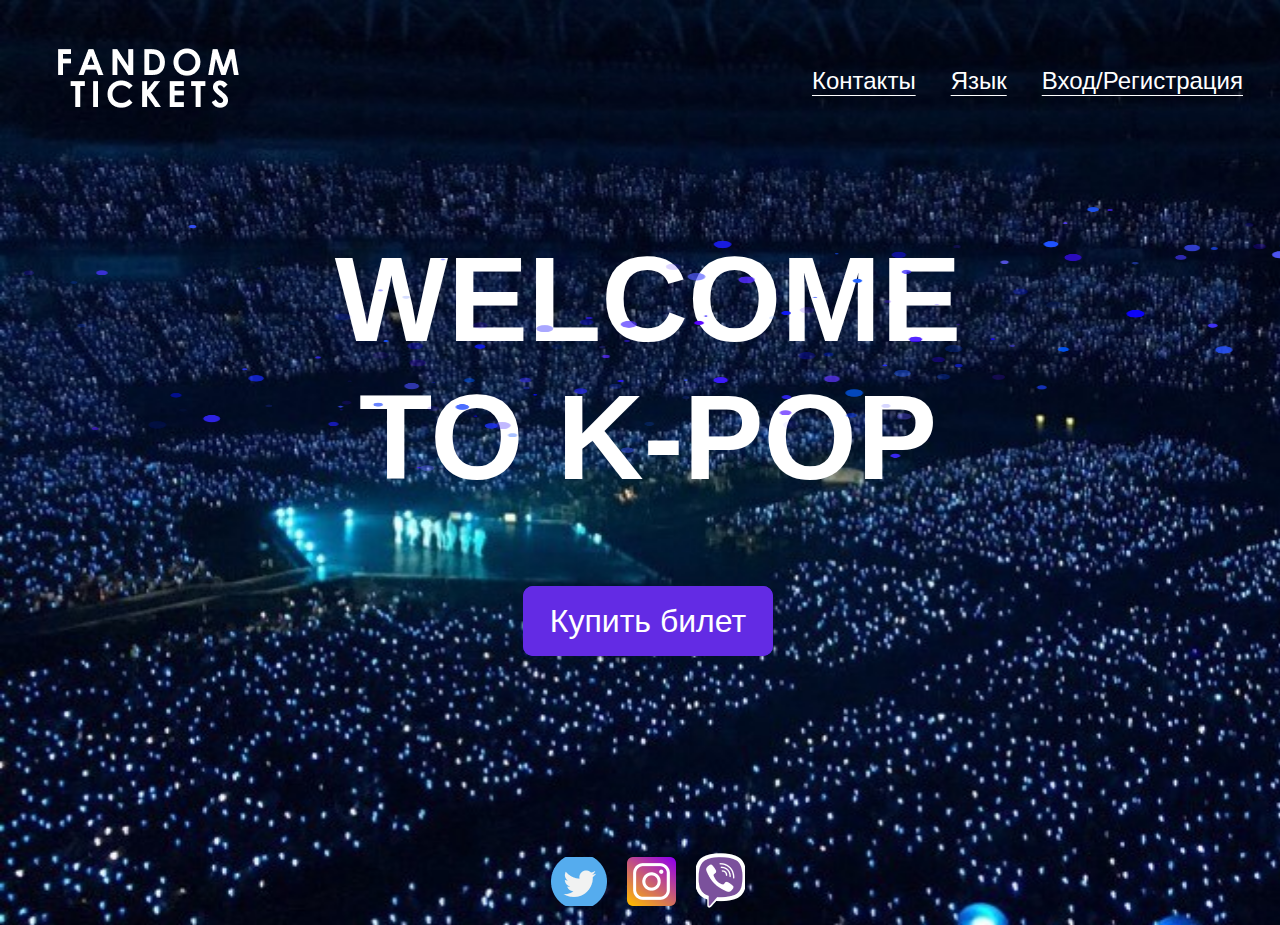
<file: index.html>
<!DOCTYPE html>
<head>
    <meta charset="UTF-8">
    <title>FANDOM TICKETS</title>
    <link rel="stylesheet" href="style.css">
</head>
<body>
    <canvas id="canvas"></canvas>
    <div class="header">
        <div class="header_section">
            <div class="header_item headerlogo"><img src="images/FANDOM_TICKETS.png" alt="fandomtickets"></div>
        </div>
        <div class="header_section">
            <div class="header_item headerButton"><a href="#">Контакты</a></div>
            <div class="header_item headerButton"><a href="#">Язык</a></div>
            <div class="header_item headerButton"><a href="#">Вход/Регистрация</a></div>
        </div>
    </div> 
<section>
    <div class="container courser-info">
        <h1>WELCOME<br>
            TO K-POP</h1>
        <div class="buttons">
            <form action="grid.html">
                <button class="buttons">Купить билет</button>
            </form>
        </div>
    </div>
</section> 
<footer>

    <div class="nav">
         <a href="#"><img src="images/твиттер.png"  Style = "margin: 10px" alt="tw"></a>
         <a href="#"><img src="images/инст.png"  Style = "margin: 10px" alt="inst"></a>
         <a href="#"><img src="images/вайбер.png"  Style = "margin: 10px" alt="vb"></a>
    </div>  
</footer>
    <script src="TweenMax.min.js"></script>
    <script src="script.js"></script>
</body> 
</html>
</file>
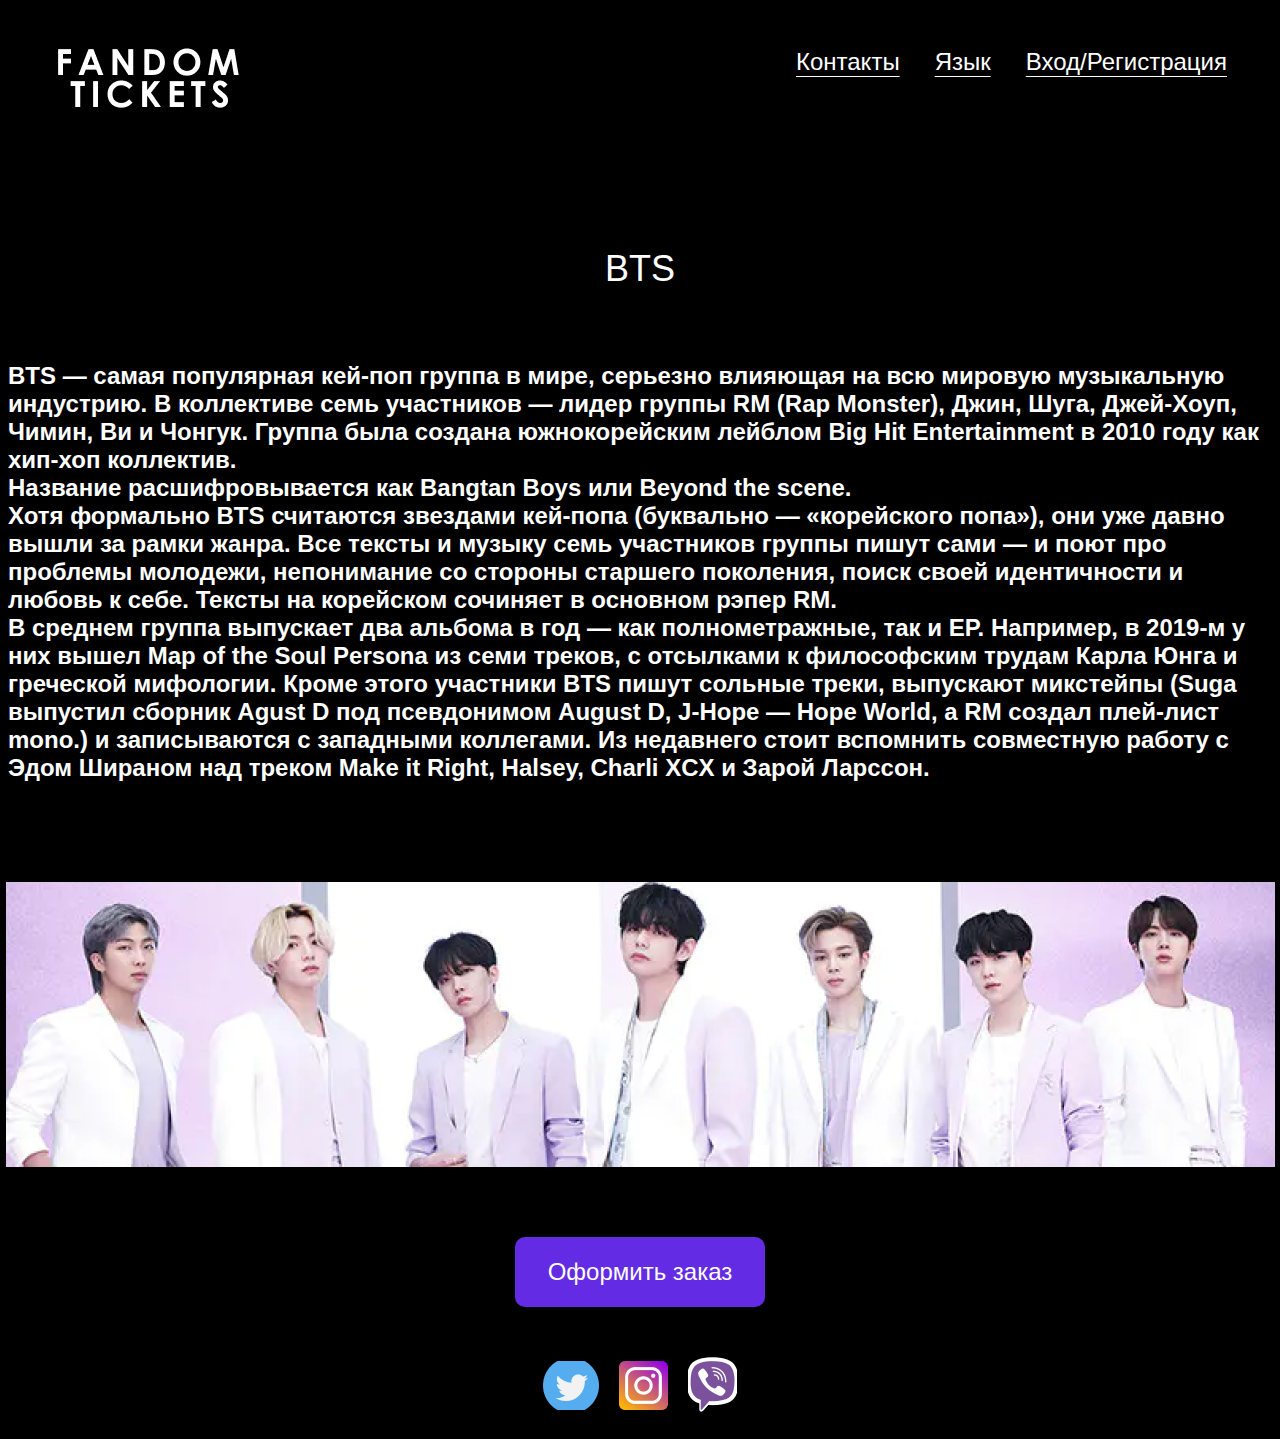
<file: bootstrap.html>
<!DOCTYPE html>
<html lang="ru">
<head>
    <meta charset="UTF-8">
    <title>FANDOM TICKETS</title>
    <link href="https://cdn.jsdelivr.net/npm/bootstrap@5.0.2/dist/css/bootstrap.min.css" rel="stylesheet" integrity="sha384-EVSTQN3/azprG1Anm3QDgpJLIm9Nao0Yz1ztcQTwFspd3yD65VohhpuuCOmLASjC" crossorigin="anonymous">
    <link rel="stylesheet" href="bootstyle.css">
</head>
<body>
    <div class="header">
        <div class="header_section">
            <div class="header_item headerlogo"><a href="index.html"> <img src="images/FANDOM_TICKETS.png" alt="fandomtickets"></a></div>
        </div>
        <div class="header_section">
            <div class="header_item headerButton"><a href="#">Контакты</a></div>
            <div class="header_item headerButton"><a href="#">Язык</a></div>
            <div class="header_item headerButton"><a href="#">Вход/Регистрация</a></div>
        </div>
    </div> 

        <div class="container courser-info">
                <h1>BTS </h1>   
                <h2>BTS — самая популярная кей-поп группа в мире, серьезно влияющая на всю мировую музыкальную индустрию.
                В коллективе семь участников — лидер группы RM (Rap Monster), Джин, Шуга, Джей-Хоуп, Чимин, Ви и Чонгук. Группа была создана южнокорейским лейблом Big Hit Entertainment в 2010 году как хип-хоп коллектив. <br>
                Название расшифровывается как Bangtan Boys или Beyond the scene. <br>
                Хотя формально BTS считаются звездами кей-попа (буквально — «корейского попа»), они уже давно вышли за рамки жанра. Все тексты и музыку семь участников группы пишут сами — и поют про проблемы молодежи, непонимание со стороны старшего поколения, поиск своей идентичности и любовь к себе. Тексты на корейском сочиняет в основном рэпер RM. <br>
                В среднем группа выпускает два альбома в год — как полнометражные, так и EP. Например, в 2019-м у них вышел Map of the Soul Persona из семи треков, с отсылками к философским трудам Карла Юнга и греческой мифологии. Кроме этого участники BTS пишут сольные треки, выпускают микстейпы (Suga выпустил сборник Agust D под псевдонимом August D, J-Hope — Hope World, а RM создал плей-лист mono.) и записываются с западными коллегами. Из недавнего стоит вспомнить совместную работу с Эдом Шираном над треком Make it Right, Halsey, Charli XCX и Зарой Ларссон.</h2>
        </div>
        <div class="imagin">
            <img src="images/straykids.png" alt="">
                <div class="buttons">
                    <button type="button" class="btn btn-primary btn-lg">Оформить заказ</button>
                </div>    
        </div>    

    <footer>

        <div class="nav">
             <a href="#"><img src="images/твиттер.png"  Style = "margin: 10px" alt="tw"></a>
             <a href="#"><img src="images/инст.png"  Style = "margin: 10px" alt="inst"></a>
             <a href="#"><img src="images/вайбер.png"  Style = "margin: 10px" alt="vb"></a>
        </div>  
    </footer>
    <script src="https://cdn.jsdelivr.net/npm/bootstrap@5.0.2/dist/js/bootstrap.bundle.min.js" integrity="sha384-MrcW6ZMFYlzcLA8Nl+NtUVF0sA7MsXsP1UyJoMp4YLEuNSfAP+JcXn/tWtIaxVXM" crossorigin="anonymous"></script>
</body>
</html>
</file>
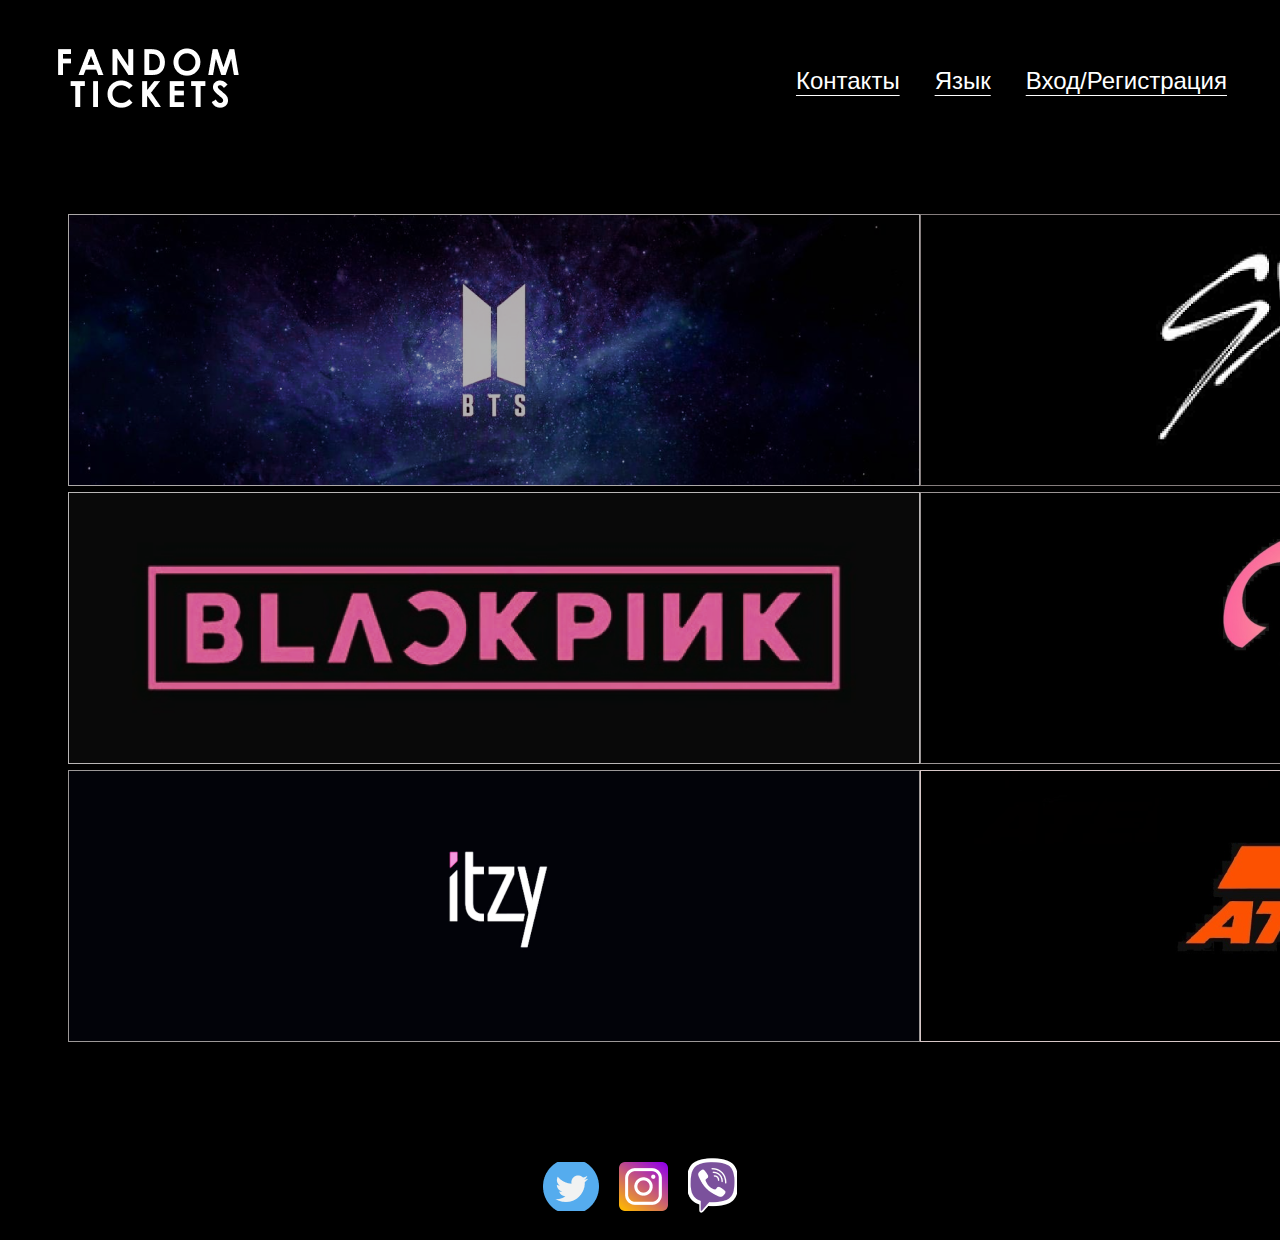
<file: grid.html>
<!DOCTYPE html>
<html lang="en">
<head>
    <meta charset="UTF-8">
    <title>FANDOM TICKETS</title>
    <link rel="stylesheet" href="grid_style.css">
</head>
<body>
    <div class="header">
        <div class="header_section">
            <div class="header_item headerlogo"><a href="index.html"><img src="images/FANDOM_TICKETS.png" alt="fandomtickets"></a></div>
        </div>
        <div class="header_section">
            <div class="header_item headerButton"><a href="#">Контакты</a></div>
            <div class="header_item headerButton"><a href="#">Язык</a></div>
            <div class="header_item headerButton"><a href="#">Вход/Регистрация</a></div>
        </div>
    </div> 

        <div class="buttons">
        
             <a href="bootstrap.html"><img src="images/bts.png" alt=""></a>
             <a href="#"><img src="images/stray_kids.png" alt=""></a>
             <a href="#"><img src="images/blackpink.png" alt=""></a>
             <a href="#"><img src="images/twice.png" alt=""></a>
             <a href="#"><img src="images/itzy.png" alt=""></a>
             <a href="#"><img src="images/ateez.png" alt=""></a>

        </div>

<footer>

    <div class="nav">
        <a href="#"><img src="images/твиттер.png"  Style = "margin: 10px" alt="tw"></a>
        <a href="#"><img src="images/инст.png"  Style = "margin: 10px" alt="inst"></a>
        <a href="#"><img src="images/вайбер.png"  Style = "margin: 10px" alt="vb"></a>
   </div>  
</footer>
</body> 
</html>
</file>
<file: style.css>
*{
    box-sizing: border-box;
}
body{
    background-image: url("images/bts-922.jpg");
    background-size: 1920px 970px;
    overflow-x: hidden;
    overflow-y: hidden;
}
a{
 color: #fff;
 text-decoration: underline;   
 text-underline-position: under;
 text-decoration-thickness: 1px;
 font-family: Century Gothic,CenturyGothic,AppleGothic,sans-serif;
    font-size: 24px;
    font-weight: 500;
}
.header{
    display: flex;
    justify-content: space-between;
    padding: 30px;
    color: #fff;
   
}
.header_section{
    display: flex;
    align-items: center;
}
.header_item{
    flex-direction: row ;
    padding: 10px 15px;
    font-size: 20px;
    margin-left: 5px; 
}
.buttons:hover{
    background: #180091;
}

.buttons{
    background-color: rgb(99,43,228);
    font-size: 32px;
    text-decoration: none;
    color: #fff;
    width: 250px;
    height: 70px;
    border-radius: 10px;
    border: 0px; 
}
.courser-info{
    display: flex;
    justify-content: center;
    align-items: center;
    height: 500px;
    flex-direction: column;
    font-family: Century Gothic,CenturyGothic,AppleGothic,sans-serif;
    font-size: 60px;
    font-weight: 500;
    color: #fff;
    text-align: center;
    text-decoration: none;   

}
.nav{
    display: flex;
    justify-content: center;
    align-items: center;
    margin-right: 45px;
    justify-content: center;
    margin: 0 auto;
    margin-top: 190px;
    margin-bottom: 10px;
    }

body {
    width: 100vw;
    height: 100vh;
    }
canvas {
    position: absolute;
    margin-top: 7%;
    width: 1450px;
    height: 430px;
    }
</file>
<file: bootstyle.css>
body{
    background-color: black;  
}
a{
    color: #fff;
    text-decoration: underline;   
    text-underline-position: under;
    text-decoration-thickness: 1px;
    font-family: Century Gothic,CenturyGothic,AppleGothic,sans-serif;
    font-size: 24px;
}
.header{
    display: flex;
    justify-content: space-between;
    padding: 30px;
    color: #fff;
}
.header_section{
    display: flex;

}
.header_item{
    flex-direction: row ;
    padding: 10px 15px;
    font-size: 20px;
    margin-left: 5px; 
} 

h1{
    display: flex;
    height: 70px;
    flex-direction: column;
    font-family: Century Gothic,CenturyGothic,AppleGothic,sans-serif;
    font-size: 36px;
    font-weight: 500;
    color: #fff;
    text-align: center; 
}
h2{
    display: flex;
    height: 500px;
    font-family: Century Gothic,CenturyGothic,AppleGothic,sans-serif;
    font-size: 24px;
    color: #fff;
    text-align: left; 

}
.btn a{
    text-decoration: none;
} 
.btn{
    background-color: rgb(99,43,228);
    font-size: 24px;
    text-decoration: none;
    color: #fff;
    width: 250px;
    height: 70px;
    border-radius: 10px;
    border: 0px; 
}
.btn:hover{
    background: #180091;
}
.courser-info{
    display: flex;
    align-items: center;
    flex-direction: column;
}
.imagin{
    display: flex;
    align-items: center;
    flex-direction: column;  
}
img{
    margin-bottom: 70px;
}
.nav{
    display: flex;
    justify-content: center;
    align-items: center;
    margin-right: 45px;
    justify-content: center;
    margin: 0 auto;
    margin-top: 40px;
    margin-bottom: 10px;
    }
</file>
<file: grid_style.css>
body{
    background-color: #000; 
}
a{
 color: #fff;
 text-decoration: underline;   
 text-underline-position: under;
 text-decoration-thickness: 1px;
 font-family: Century Gothic,CenturyGothic,AppleGothic,sans-serif;
    font-size: 24px;
    font-weight: 500;
}
.header{
    display: flex;
    justify-content: space-between;
    padding: 30px;
    color: #fff;
}
.header_section{
    display: flex;
    align-items: center;
}
.header_item{
    flex-direction: row ;
    padding: 10px 15px;
    font-size: 20px;
    margin-left: 5px; 
} 
.buttons{
    display: grid;
    grid-template-columns: 1fr 1fr;
    padding: 60px;
    align-items: center;
    justify-content: space-between;
}
.nav{
    display: flex;
    justify-content: center;
    align-items: center;
    margin-right: 45px;
    justify-content: center;
    margin: 0 auto;
    margin-top: 40px;
    margin-bottom: 10px;
    }
img {
    transition: filter .7s ease-in-out;
    -webkit-filter: grayscale(0%);  
    filter: grayscale(0%);  
}
      
img:hover {
    -webkit-filter: grayscale(99%);  
    filter: grayscale(99%);  
}
</file>
